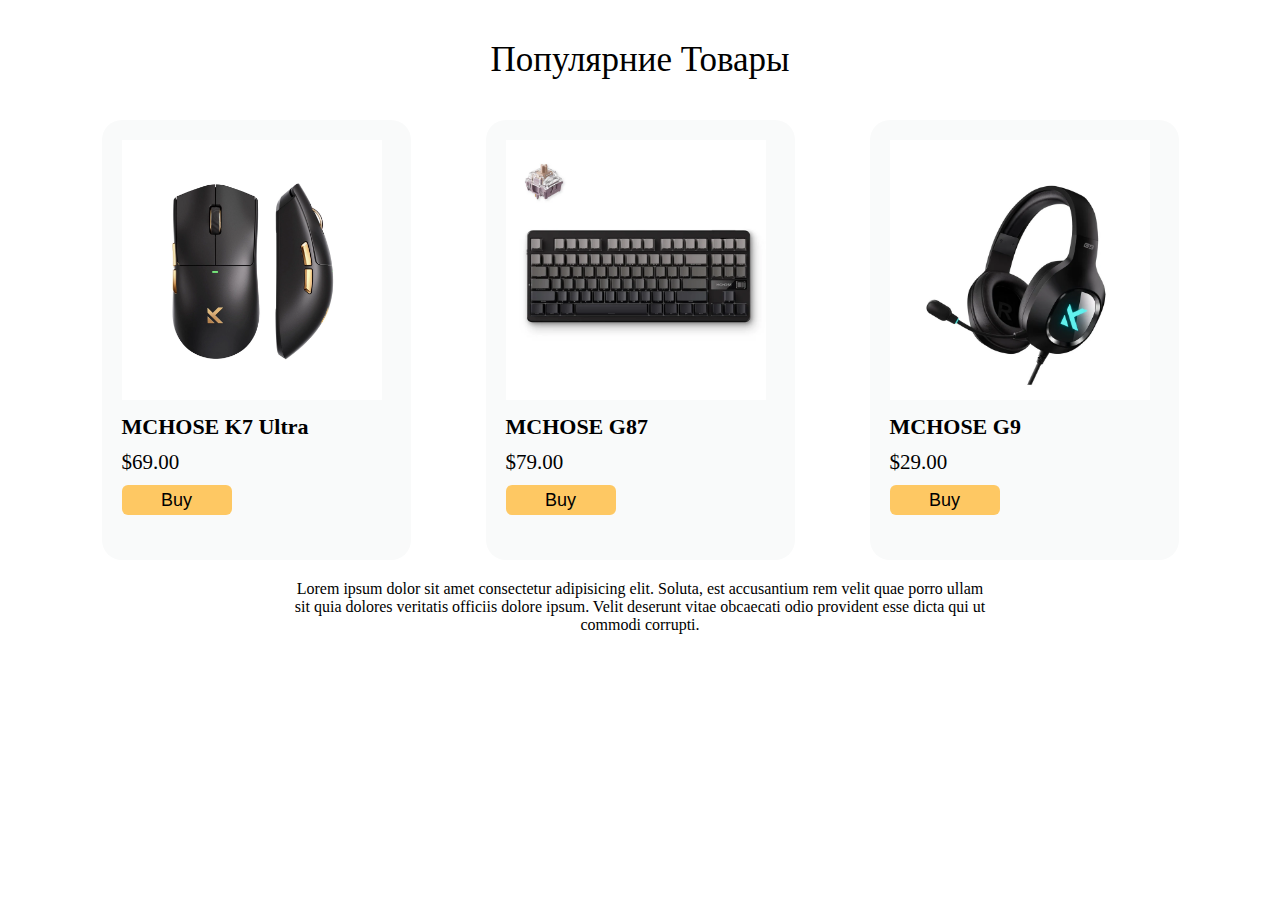
<file: Lesson 1/Index.html>
<!DOCTYPE html>
<html lang="en">
<head>
    <meta charset="UTF-8">
    <meta name="viewport" content="width=device-width, initial-scale=1.0">
    <title>Game Product</title>
    <link rel="stylesheet" href="Style.css">
</head>
<body>
    <div class="container">
        <header>Популярние Товары</header>

        <main class="products">
            <div class="product">
                <img src="Product-1 (2).webp" alt="">
                <h3>MCHOSE K7 Ultra</h3>
                <p>$69.00</p>
                <button>Buy</button>
            </div>
        
            <div class="product">
                <img src="product-2.webp" alt="">
                <h3>MCHOSE G87</h3>
                <p>$79.00</p>
                <button>Buy</button>
            </div>

            <div class="product">
                <img src="Product-3.webp" alt="">
                <h3>MCHOSE G9</h3>
                <p>$29.00</p>
                <button>Buy</button>
            </div>  
        </main>

        <footer>Lorem ipsum dolor sit amet consectetur adipisicing elit. Soluta, est accusantium rem velit quae porro ullam sit quia dolores veritatis officiis dolore ipsum. Velit deserunt vitae obcaecati odio provident esse dicta qui ut commodi corrupti.</footer>
    </div>
</body>
</html>
</file>
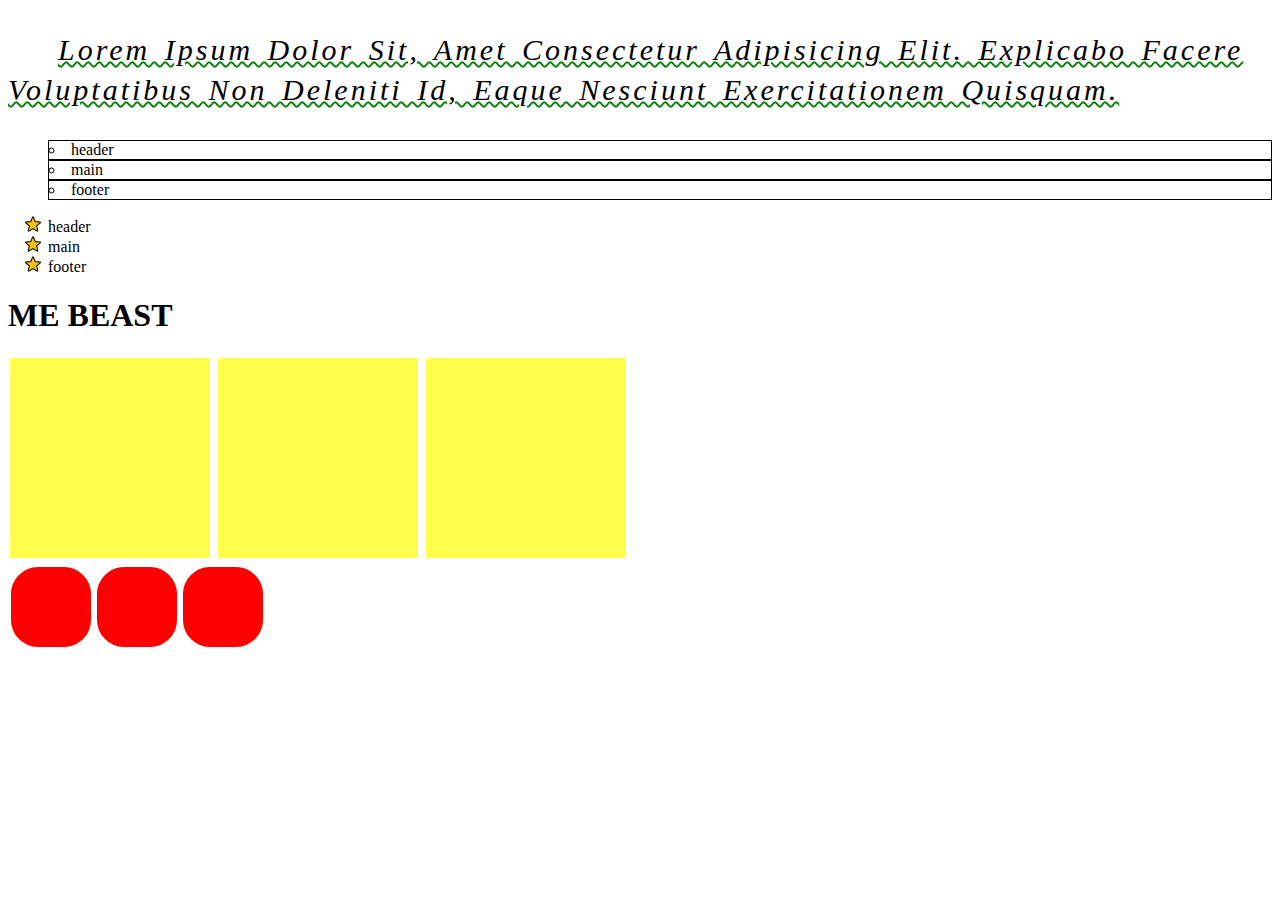
<file: Lesson 2/index.html>
<!DOCTYPE html>
<html lang="en">
<head>
    <meta charset="UTF-8">
    <meta name="viewport" content="width=device-width, initial-scale=1.0">
    <title>Document</title>
    <link rel="stylesheet" href="Style.css">
</head>
<body>
    <p>Lorem ipsum dolor Sit, amet consectetur adipisicing elit. Explicabo facere voluptatibus non deleniti id, eaque nesciunt exercitationem quisquam.</p>

    <ol>
        <li>header</li>
        <li>main</li>
        <li>footer</li>
    </ol>

    <ul>
        <li>header</li>
        <li>main</li>
        <li>footer</li>
    </ul>

    <h1>ME </h1>

    <div class="box"></div>
    <div class="box"></div>
    <div class="box"></div>


    <div class="card">
        <div></div>
        <div></div>
        <div></div>
    </div>

</body>
</html>
</file>
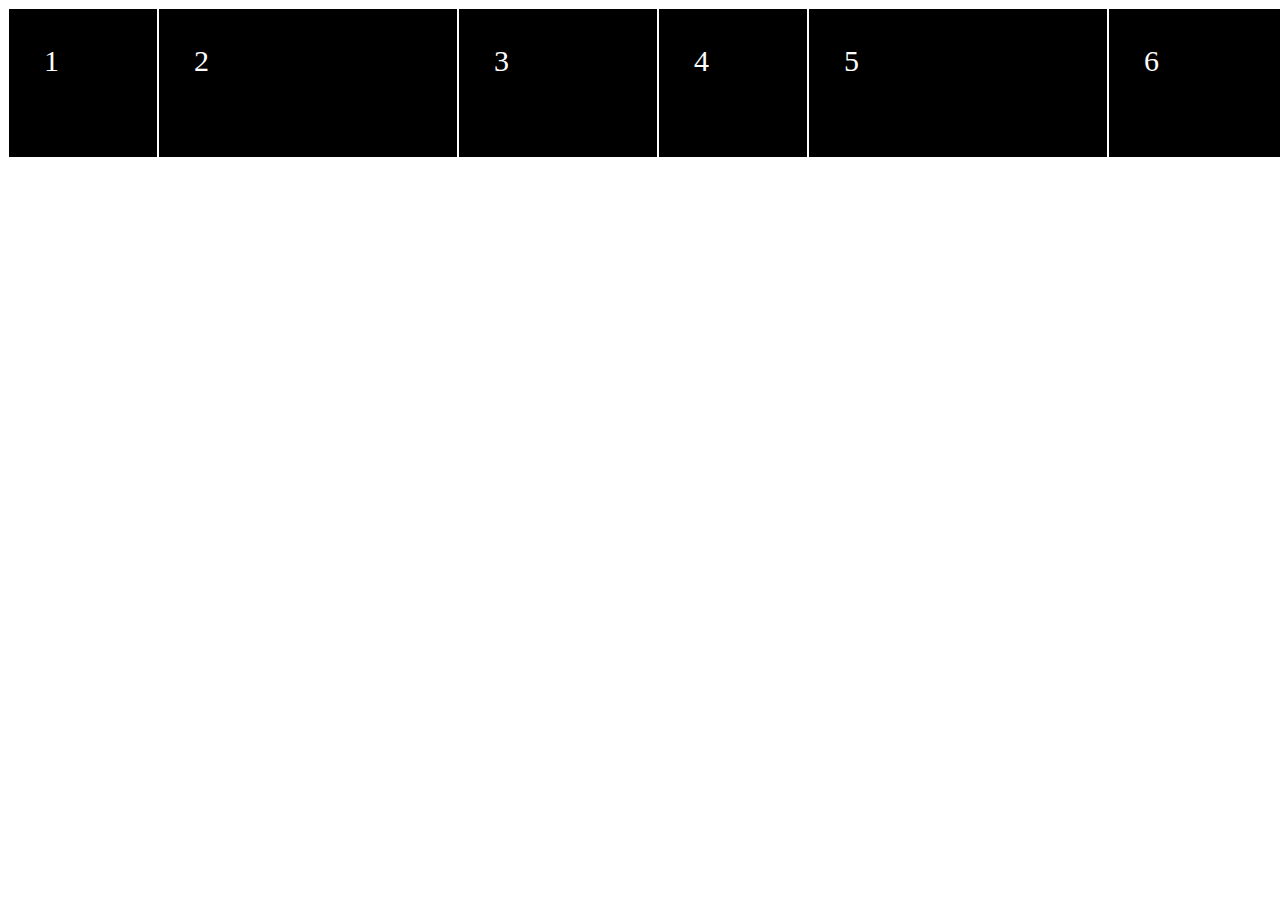
<file: Lesson 3/Index.html>
<!DOCTYPE html>
<html lang="en">
<head>
    <meta charset="UTF-8">
    <meta name="viewport" content="width=device-width, initial-scale=1.0">
    <title>Lesson-3</title>
    <link rel="stylesheet" href="Style.css">
</head>
<body>

    <div class="parent-card">
        <div class="card header">1</div>
        <div class="card product">2</div>
        <div class="card index">3</div>
        <div class="card">4</div>
        <div class="card">5</div>
        <div class="card">6</div>
        <div class="card">7</div>
        <div class="card">8</div>
        <div class="card">9</div>
    </div>
    
</body>
</html>
</file>
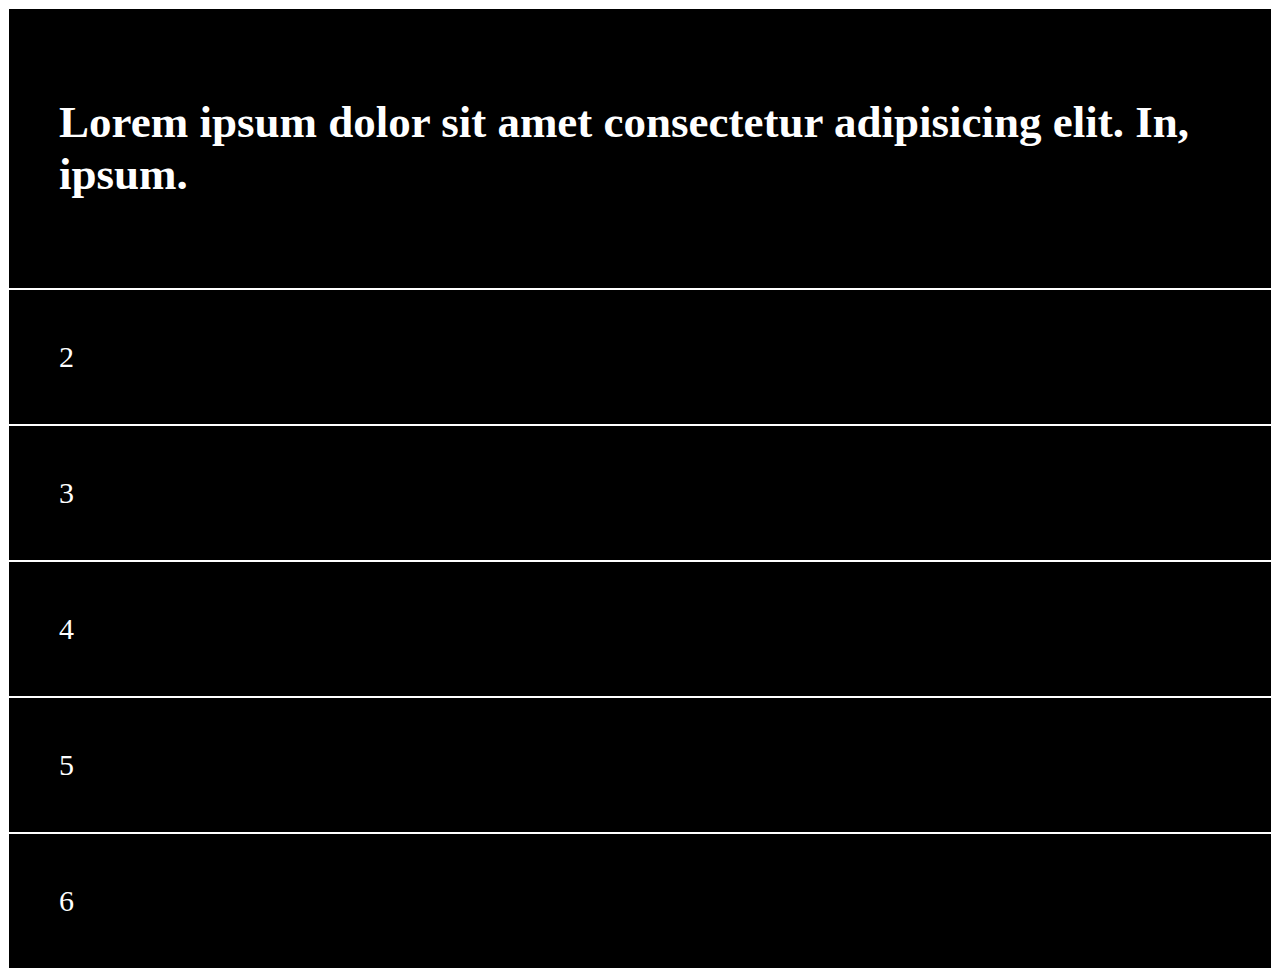
<file: Lesson 4/Index.html>
<!DOCTYPE html>
<html lang="en">
<head>
    <meta charset="UTF-8">
    <meta name="viewport" content="width=device-width, initial-scale=1.0">
    <title>Document</title>
    <link rel="stylesheet" href="/Lesson 4/Style.Css">
</head>
<body>

    <div class="parent-card">
        <div class="card"><h2>Lorem ipsum dolor sit amet consectetur adipisicing elit. In, ipsum.</h2></div>
        <div class="card">2</div>
        <div class="card">3</div>
        <div class="card">4</div>
        <div class="card">5</div>
        <div class="card">6</div>
    </div>

    
</body>
</html>
</file>
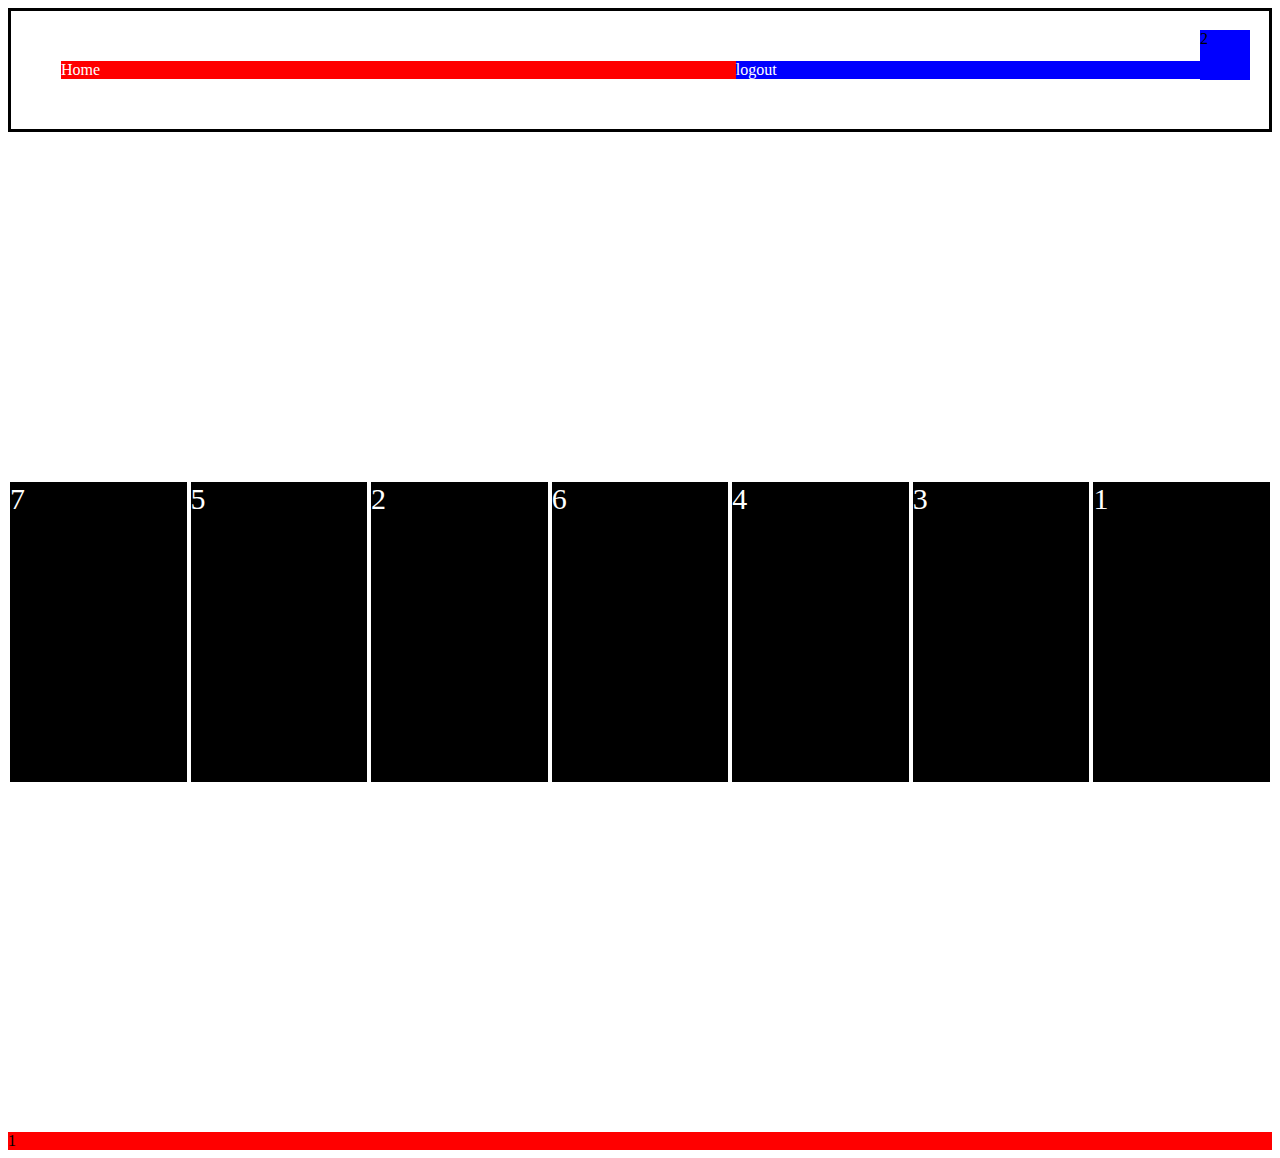
<file: Lesson 5/index.html>
<!DOCTYPE html>
<html lang="en">
<head>
    <meta charset="UTF-8">
    <meta name="viewport" content="width=device-width, initial-scale=1.0">
    <title>Document</title>
    <link rel="stylesheet" href="Style.css">
</head>
<body>
    <div class="container">
        <div class="home">Home</div>
        <div class="logout">logout</div>
    </div>

    <div class="parent-card">
        <div class="card">1</div>
        <div class="card box-2">2</div>
        <div class="card">3</div>
        <div class="card">4</div>
        <div class="card box-5">5</div>
        <div class="card">6</div>
        <div class="card box-7">7</div>
    </div>
        <header>1</header>
<footer>2</footer>



    
</body>
</html>
</file>
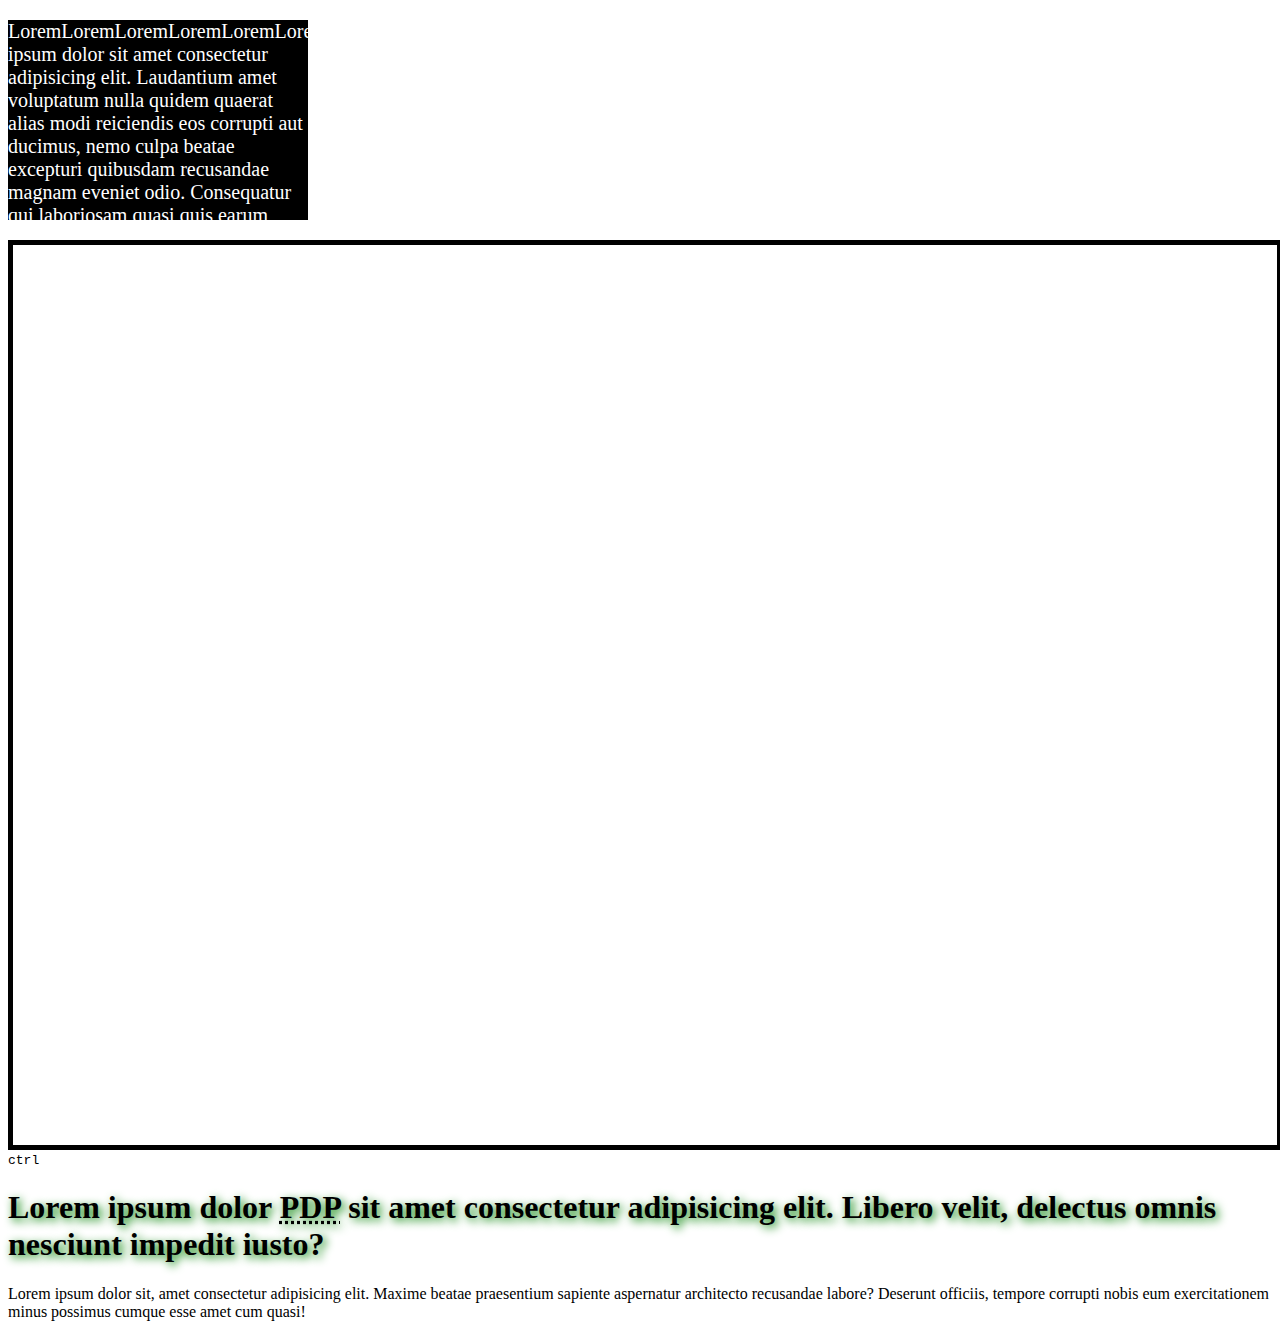
<file: Lesson 6/index.html>
<!DOCTYPE html>
<html lang="en">
<head>
    <meta charset="UTF-8">
    <meta name="viewport" content="width=device-width, initial-scale=1.0">
    <title>Lesson 6</title>
    <link rel="stylesheet" href="/Lesson 6/Style.css">
</head>
<body>

        <p class="scrol-card">LoremLoremLoremLoremLoremLoremLoremLoremLoremLoremLoremLoremLorem ipsum dolor sit amet consectetur adipisicing elit. Laudantium amet voluptatum nulla quidem quaerat alias modi reiciendis eos corrupti aut ducimus, nemo culpa beatae excepturi quibusdam recusandae magnam eveniet odio. Consequatur qui laboriosam quasi quis earum repellendus nisi at ipsa. Lorem ipsum dolor sit amet consectetur adipisicing elit. Vero dicta dolor laudantium eaque nostrum voluptas consequuntur, qui recusandae suscipit sint aliquid reiciendis repellat quibusdam, temporibus, dignissimos culpa adipisci odio voluptatibus. Lorem ipsum dolor sit amet consectetur adipisicing elit. Dolore possimus animi fuga a tenetur itaque repellat porro repudiandae architecto eaque? Minima possimus reprehenderit, officia repudiandae deserunt earum ut reiciendis necessitatibus!Lorem Lorem ipsum dolor sit amet consectetur, adipisicing elit. Quidem nostrum cupiditate molestiae illum harum similique aut deserunt obcaecati, dolore quasi voluptatum nihil eius quaerat eveniet vel repellendus porro consequatur dolores?</p>

        <div class="img-container">
            <div class="bg-img">

            </div>
            <kbd>ctrl</kbd>
        </div>
        <time datetime="s"></time>

        <h1>Lorem ipsum dolor <abbr title="PdpAcademy">PDP</abbr> sit amet consectetur adipisicing elit. Libero velit, delectus omnis nesciunt impedit iusto?</h1>
        <p>Lorem ipsum dolor sit, amet consectetur adipisicing elit. Maxime beatae praesentium sapiente aspernatur architecto recusandae labore? Deserunt officiis, tempore corrupti nobis eum exercitationem minus possimus cumque esse amet cum quasi!</p>
    </body>
</html>
</file>
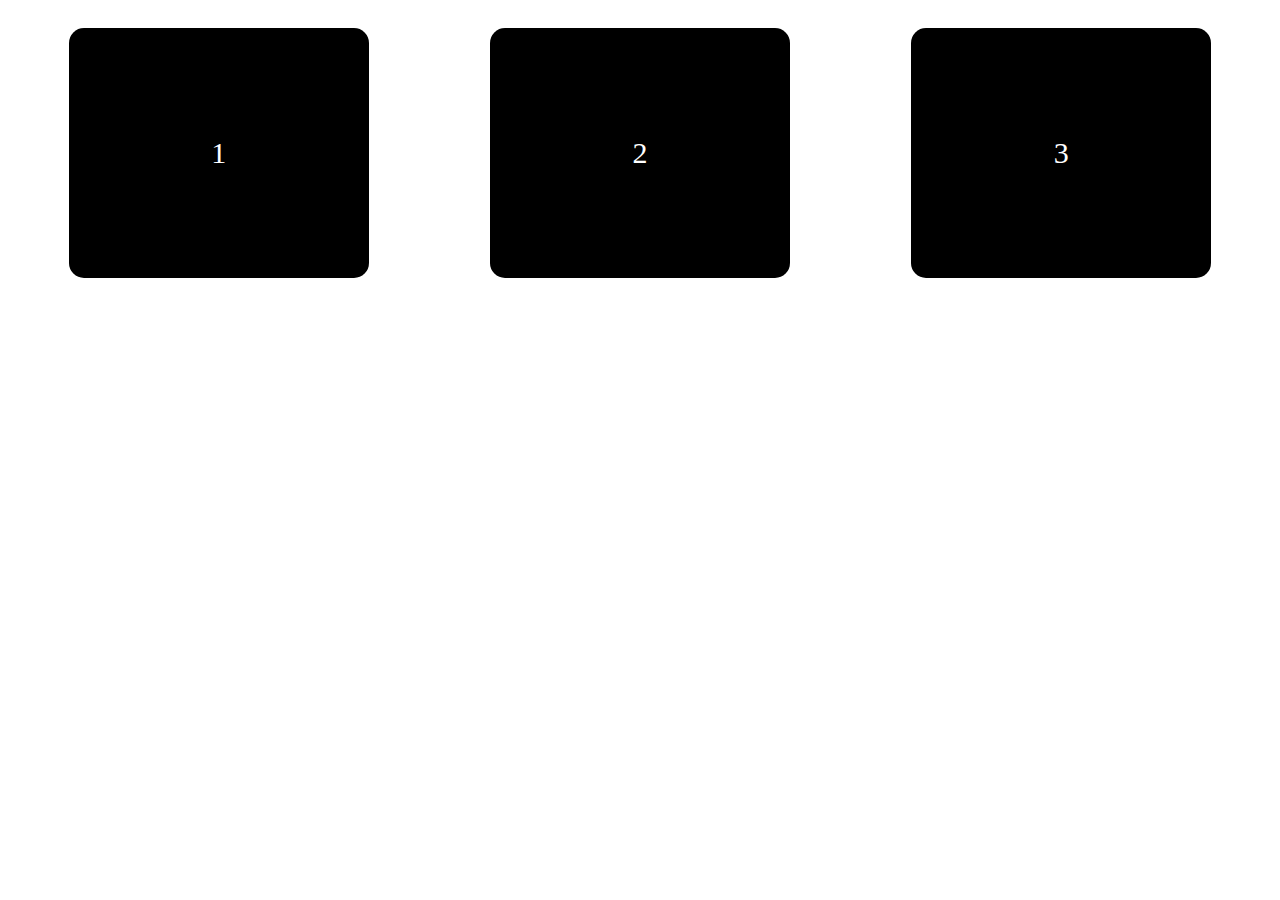
<file: Lesson 7/index.html>
<!DOCTYPE html>
<html lang="en">
<head>
    <meta charset="UTF-8">
    <meta name="viewport" content="width=device-width, initial-scale=1.0">
    <title>Document</title>
    <link rel="stylesheet" href="style.css">
</head>
<body>
    <div class="parent-card">
        <div class="card">1</div>
        <div class="card">2</div>
        <div class="card">3</div>
    </div>
</body>
</html>
</file>
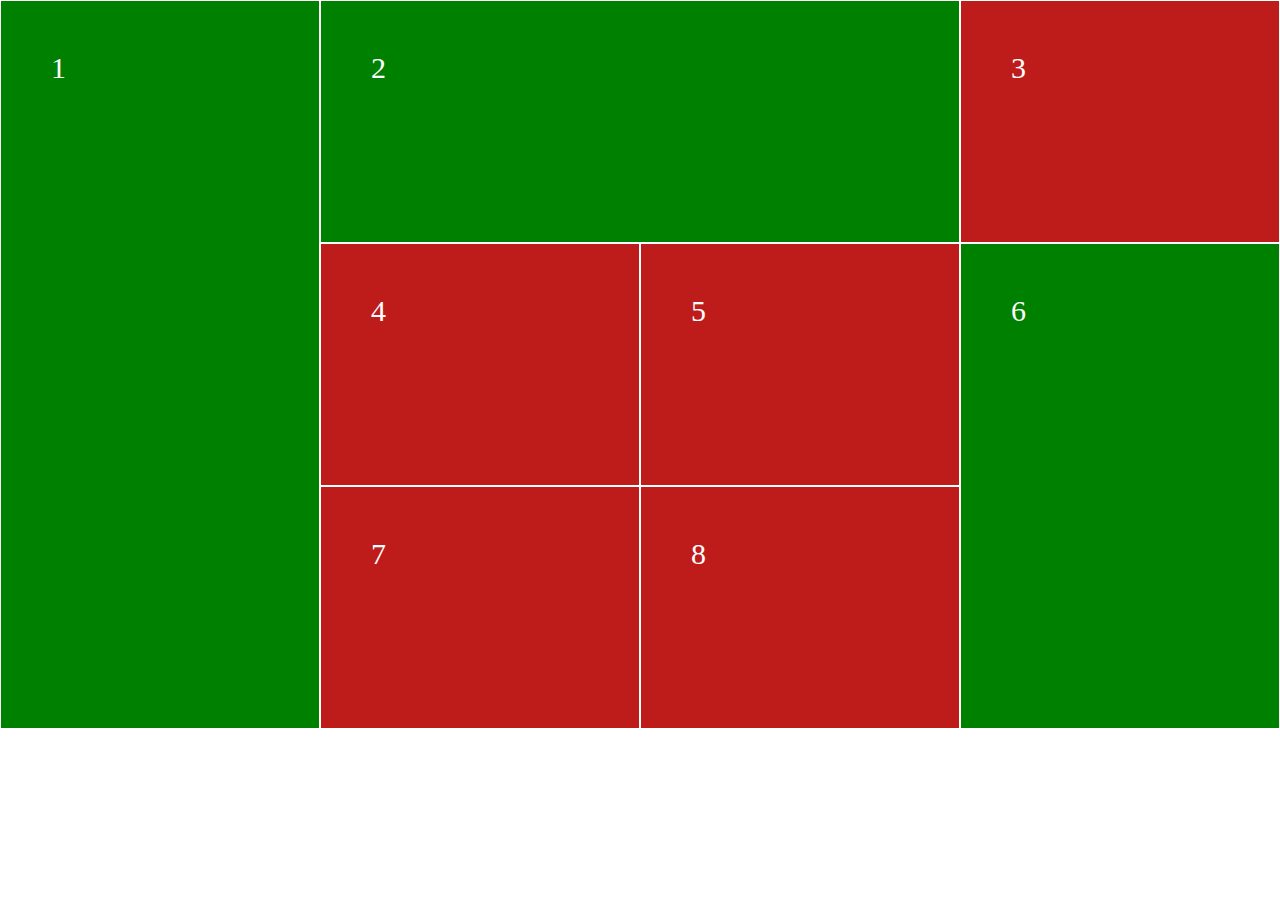
<file: Lesson 3/Homowork-3/Project-1/index.html>
<!DOCTYPE html>
<html lang="en">
<head>
    <meta charset="UTF-8">
    <meta name="viewport" content="width=device-width, initial-scale=1.0">
    <title>Document</title>
    <link rel="stylesheet" href="/Lesson 3/Homowork-3/Project-1/style.css">
</head>
<body>
    <div class="perent_card">
        <div class="card menu">1</div>
        <div class="card header">2</div>
        <div class="card">3</div>
        <div class="card">4</div>
        <div class="card">5</div>
        <div class="card chat">6</div>
        <div class="card">7</div>
        <div class="card">8</div>
    </div>
    
</body>
</html>
</file>
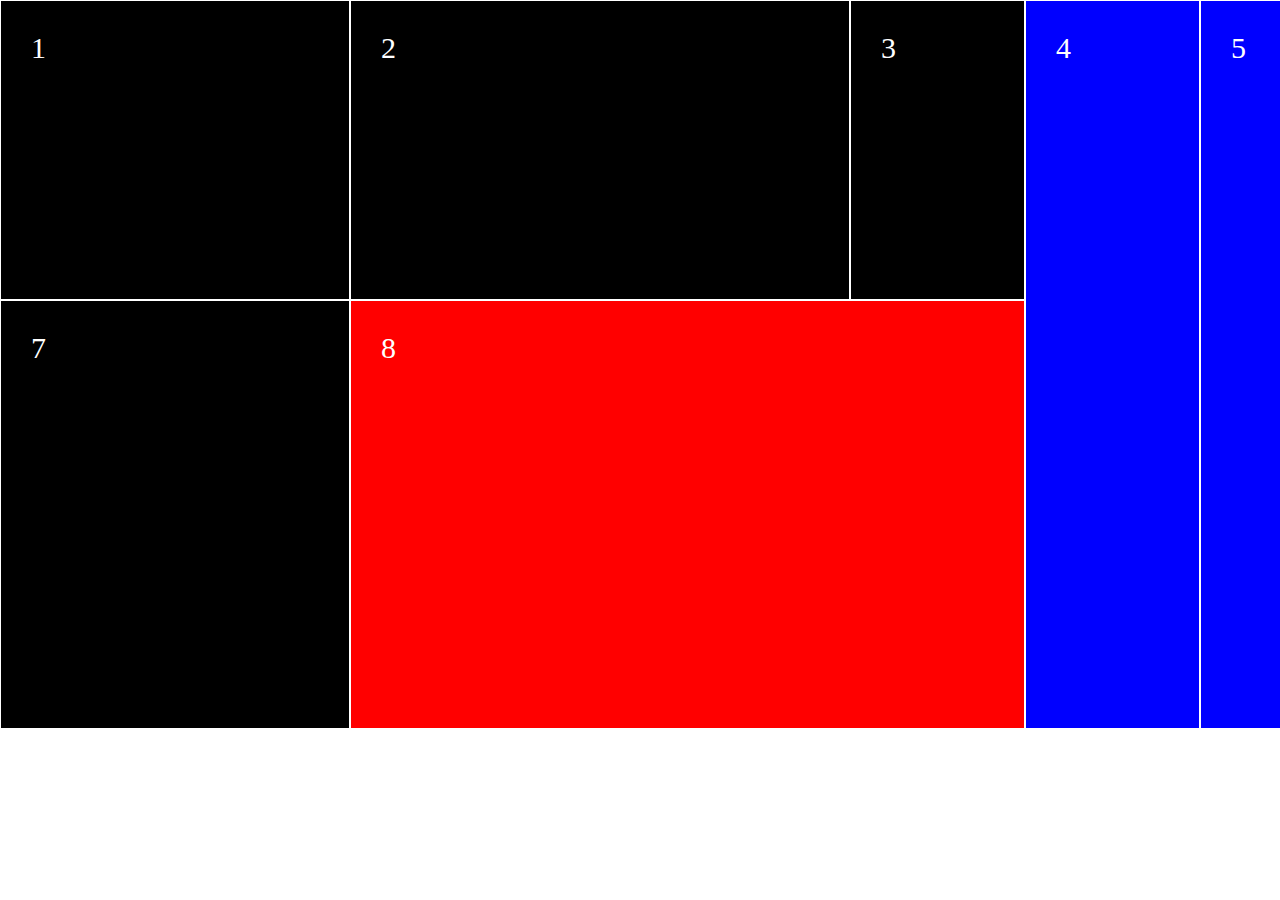
<file: Lesson 3/Homowork-3/Project-2/index.html>
<!DOCTYPE html>
<html lang="en">
<head>
    <meta charset="UTF-8">
    <meta name="viewport" content="width=device-width, initial-scale=1.0">
    <title>Document</title>
    <link rel="stylesheet" href="/Lesson 3/Homowork-3/Project-2/Style.css">
</head>
<body>
    <div class="parent-card">
        <div class="card">1</div>
        <div class="card">2</div>
        <div class="card">3</div>
        <div class="card line1">4</div>
        <div class="card line2">5</div>
        <div class="card line3">6</div>
        <div class="card">7</div>
        <div class="card product">8</div>
    </div>
</body>
</html>
</file>
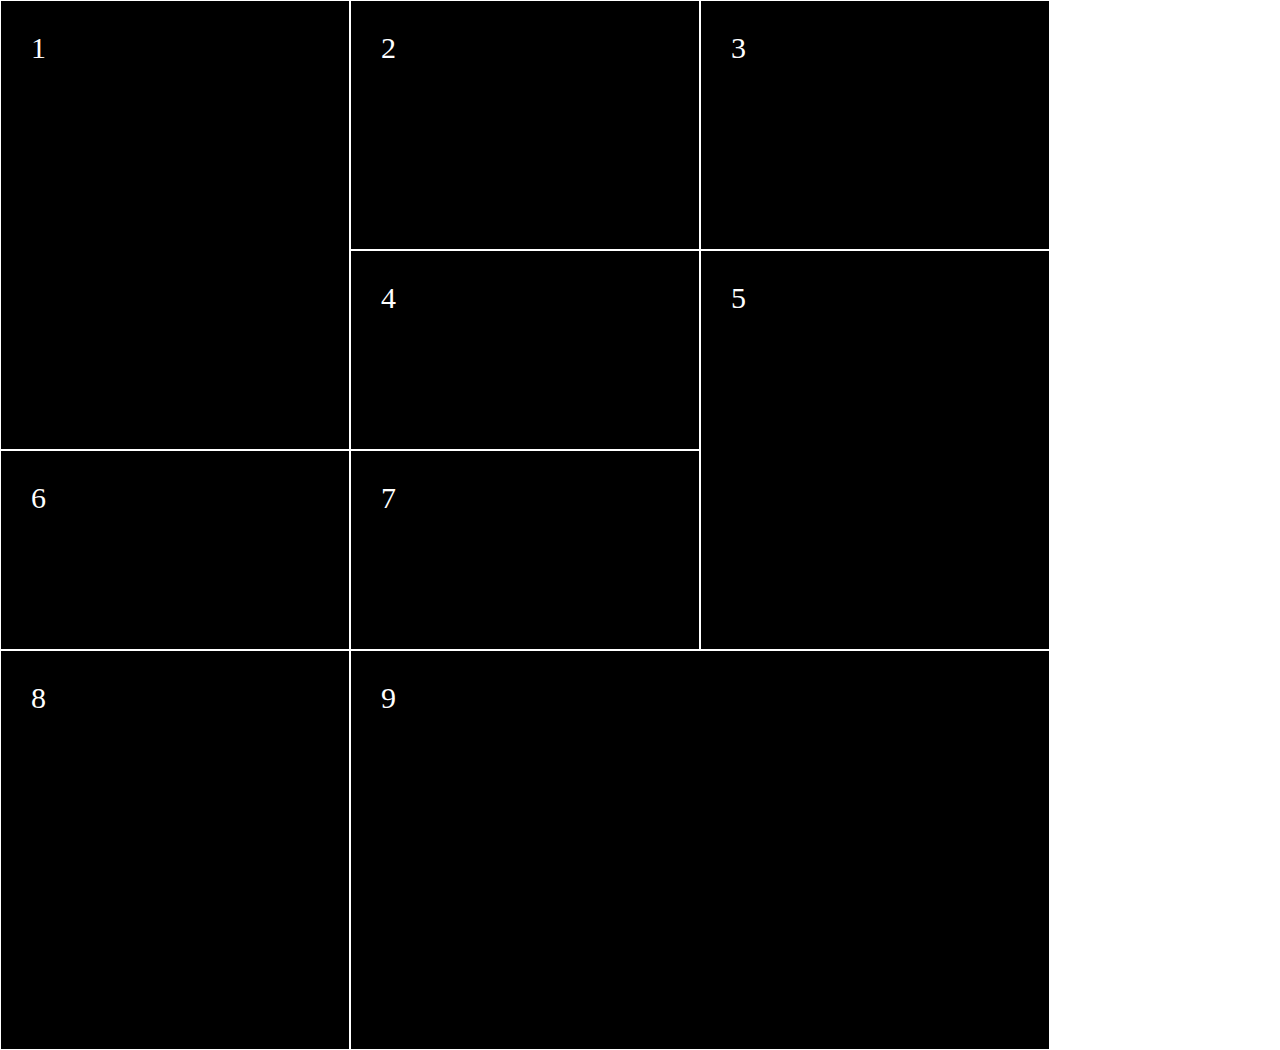
<file: Lesson 3/Homowork-3/Project-3/index.html>
<!DOCTYPE html>
<html lang="en">
<head>
    <meta charset="UTF-8">
    <meta name="viewport" content="width=device-width, initial-scale=1.0">
    <title>Project-3</title>
    <link rel="stylesheet" href="/Lesson 3/Homowork-3/Project-3/Style.Css">
</head>
<body>

    <div class="parent-card">
        <div class="card a">1</div>
        <div class="card">2</div>
        <div class="card">3</div>
        <div class="card">4</div>
        <div class="card b">5</div>
        <div class="card">6</div>
        <div class="card">7</div>
        <div class="card">8</div>
        <div class="card c">9</div>
    </div>
    
</body>
</html>
</file>
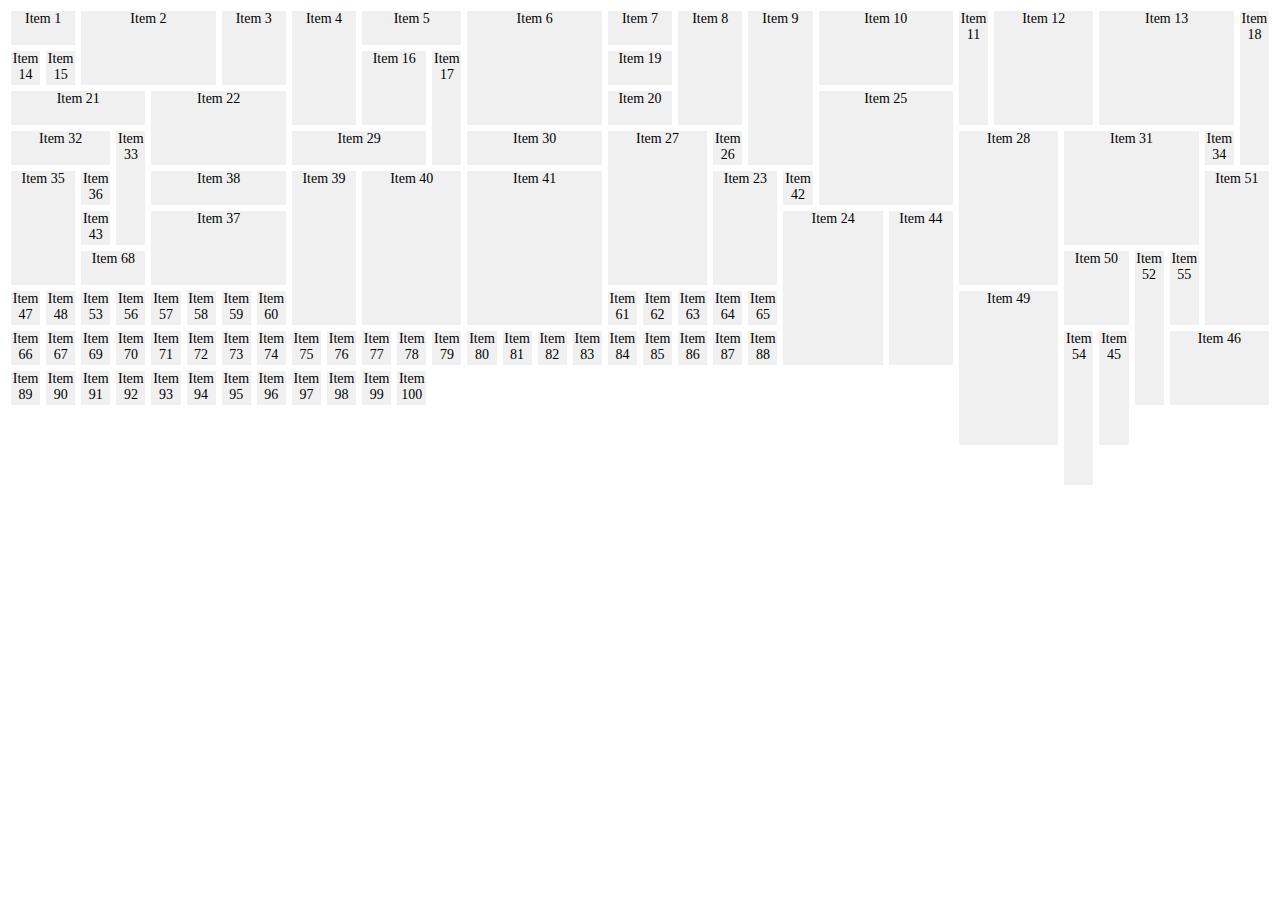
<file: Lesson 3/Homowork-3/Unreal Project-4/Index.html>
<!DOCTYPE html>
<html lang="en">
<head>
    <meta charset="UTF-8">
    <meta name="viewport" content="width=device-width, initial-scale=1.0">
    <title>Project 4</title>
    <link rel="stylesheet" href="/Lesson 3/Homowork-3/Unreal Project-4/Style.Css">
</head>
<body>
    <div class="parent_card">
        <div class="item-1 card">Item 1</div>
        <div class="item-2 card">Item 2</div>
        <div class="item-3 card">Item 3</div>
        <div class="item-4 card">Item 4</div>
        <div class="item-5 card">Item 5</div>
        <div class="item-6 card">Item 6</div>
        <div class="item-7 card">Item 7</div>
        <div class="item-8 card">Item 8</div>
        <div class="item-9 card">Item 9</div>
        <div class="item-10 card">Item 10</div>
        <div class="item-11 card">Item 11</div>
        <div class="item-12 card">Item 12</div>
        <div class="item-13 card">Item 13</div>
        <div class="item-14 card">Item 14</div>
        <div class="item-15 card">Item 15</div>
        <div class="item-16 card">Item 16</div>
        <div class="item-17 card">Item 17</div>
        <div class="item-18 card">Item 18</div>
        <div class="item-19 card">Item 19</div>
        <div class="item-20 card">Item 20</div>
        <div class="item-21 card">Item 21</div>
        <div class="item-22 card">Item 22</div>
        <div class="item-23 card">Item 23</div>
        <div class="item-24 card">Item 24</div>
        <div class="item-25 card">Item 25</div>
        <div class="item-26 card">Item 26</div>
        <div class="item-27 card">Item 27</div>
        <div class="item-28 card">Item 28</div>
        <div class="item-29 card">Item 29</div>
        <div class="item-30 card">Item 30</div>
        <div class="item-31 card">Item 31</div>
        <div class="item-32 card">Item 32</div>
        <div class="item-33 card">Item 33</div>
        <div class="item-34 card">Item 34</div>
        <div class="item-35 card">Item 35</div>
        <div class="item-36 card">Item 36</div>
        <div class="item-37 card">Item 37</div>
        <div class="item-38 card">Item 38</div>
        <div class="item-39 card">Item 39</div>
        <div class="item-40 card">Item 40</div>
        <div class="item-41 card">Item 41</div>
        <div class="item-42 card">Item 42</div>
        <div class="item-43 card">Item 43</div>
        <div class="item-44 card">Item 44</div>
        <div class="item-45 card">Item 45</div>
        <div class="item-46 card">Item 46</div>
        <div class="item-47 card">Item 47</div>
        <div class="item-48 card">Item 48</div>
        <div class="item-49 card">Item 49</div>
        <div class="item-50 card">Item 50</div>
        <div class="item-51 card">Item 51</div>
        <div class="item-52 card">Item 52</div>
        <div class="item-53 card">Item 53</div>
        <div class="item-54 card">Item 54</div>
        <div class="item-55 card">Item 55</div>
        <div class="item-56 card">Item 56</div>
        <div class="item-57 card">Item 57</div>
        <div class="item-58 card">Item 58</div>
        <div class="item-59 card">Item 59</div>
        <div class="item-60 card">Item 60</div>
        <div class="item-61 card">Item 61</div>
        <div class="item-62 card">Item 62</div>
        <div class="item-63 card">Item 63</div>
        <div class="item-64 card">Item 64</div>
        <div class="item-65 card">Item 65</div>
        <div class="item-66 card">Item 66</div>
        <div class="item-67 card">Item 67</div>
        <div class="item-68 card">Item 68</div>
        <div class="item-69 card">Item 69</div>
        <div class="item-70 card">Item 70</div>
        <div class="item-71 card">Item 71</div>
        <div class="item-72 card">Item 72</div>
        <div class="item-73 card">Item 73</div>
        <div class="item-74 card">Item 74</div>
        <div class="item-75 card">Item 75</div>
        <div class="item-76 card">Item 76</div>
        <div class="item-77 card">Item 77</div>
        <div class="item-78 card">Item 78</div>
        <div class="item-79 card">Item 79</div>
        <div class="item-80 card">Item 80</div>
        <div class="item-81 card">Item 81</div>
        <div class="item-82 card">Item 82</div>
        <div class="item-83 card">Item 83</div>
        <div class="item-84 card">Item 84</div>
        <div class="item-85 card">Item 85</div>
        <div class="item-86 card">Item 86</div>
        <div class="item-87 card">Item 87</div>
        <div class="item-88 card">Item 88</div>
        <div class="item-89 card">Item 89</div>
        <div class="item-90 card">Item 90</div>
        <div class="item-91 card">Item 91</div>
        <div class="item-92 card">Item 92</div>
        <div class="item-93 card">Item 93</div>
        <div class="item-94 card">Item 94</div>
        <div class="item-95 card">Item 95</div>
        <div class="item-96 card">Item 96</div>
        <div class="item-97 card">Item 97</div>
        <div class="item-98 card">Item 98</div>
        <div class="item-99 card">Item 99</div>
        <div class="item-100 card">Item 100</div>


    </div>
</body>
</html>
</file>
<file: Lesson 1/Style.css>
* {
    margin: 0;
    padding: 0;
}

.container {
    max-width: 90%;
    min-height: 500px;
    margin: 0 auto;
}

.container > header {
    text-align: center;
    margin: 40px 0;
    font-size: 35px;
    font-weight: 500;
}

.products {
    display: flex;
    justify-content: space-around;
}

.products div {
    width: 269px;
    height: 400px;
    background-color: hsl(185 5% 97.9%) ;
    padding: 20px;
    border-radius: 20px;
}

.product img {
    width: 260px;
    margin: 0 auto;
}

.product  h3, p, button {
    margin-top: 10px;
}


.product h3 {
    font-size: 22px;
}

.product p {
    font-size: 21px;
    font-weight: 500;
}

.product button {
    width: 110px;
    height: 30px;
    background-color: rgb(254, 200, 99);
    border: none;
    border-radius: 6px;
    color: rgb(0, 0, 0);
    font-size: 18px;
}

.products + footer {
    width: 60%;
    margin: 20px auto;
    text-align: center;
}

@media screen and (max-width: 550px) {
    .products {
    display: block;
    }

    .product {
    margin: 10px auto;
    width: 90%;
    }
}
</file>
<file: Lesson 2/Style.css>
p {
    font-size: 30px;
    /* text-decoration-color: green;
    text-decoration-line: underline;
    text-decoration-style: wavy;
    text-decoration-thickness: 2px; */
    text-decoration: 2px wavy green underline;
    /* 1(px) 2(korinishi) 3(rangi) 4(joylanishi) */




    /* Xamma sozlarni kotta xarifdan yozadi */
    /* text-transform: uppercase;  */

    /* xamma sozlarni kichkina xarifdan yozadi */
    /* text-transform: lowercase; */

    /* xamma birinchi qarifni kottadan yozib ketadi */
    text-transform: capitalize; 


    text-align: left;
    /* Abzats tashlaberadi */
    text-indent: 50px;
    
    /* text qatori orasini ochadi */
    line-height: 40px;
    /* xariflarni orasini ochadi */
    letter-spacing: 3px;
    /* Sozlarni orasini ochadi */
    word-spacing: 4px;

    font-style: italic;
    font-weight: 500;
    cursor: pointer;
}





ol li {
    border: 1px solid black;

    /* List stylini ozgartadi (*)nuqtasini */
    list-style-type: circle;

    /*  */
    list-style-position: inside;
}

ul {
    width: 50px;

    /* Listni stylini rasimga ozgartoradi */
    list-style-image: url(star\ \(1\).png);
}

h1::after {
    /* Css tarafida html ga text qoshadi */
    content: "BEAST";
}

.box {
    width: 200px;
    height: 200px;
    background-color: yellow;
    opacity: 0.7;
    border: 2px white solid;
    
    
    /* display: none; */

    /* display inlayn width va hight ni 0 qiladi */

    display: inline-block;

    
}

.card {
    display: flex;
}

.card div {
    padding: 40px;
    background-color: red;
    border: 3px solid white;
    border-radius: 30px;
}
</file>
<file: Lesson 3/Style.css>
.parent-card {
    display: grid;
    grid-auto-flow: column;

    grid-auto-columns: 150px 300px 200px;

    grid-auto-rows: 150px 200px 100px;
/* 
    grid-template-columns: 100px 200px ;
    grid-template-rows: repeat(2, 90px) repeat(2, 150px); */

    /* grid-template-columns: 2fr 3fr 3fr 3fr;
    grid-template-rows: 100px 300px 150px; */
}

.card {
    padding: 35px;
    background-color: black;
    border: 1px white solid;
    color: white;
    font-size: 30px;
}

/* .index {
    grid-row-start: 2;
    grid-row-end: 7;
}

.header {
    grid-column-start: 1;
    grid-column-end:5 ;
}

.product {
    grid-column: 2 / span 3;
} */
</file>
<file: Lesson 4/Style.Css>
.parent-card {
    /* column-count: 3; */
    column-width: 250px;
    column-rule: 8px solid yellow;
}

.card {
    padding: 50px;
    background-color: black;
    color: white;
    font-size: 30px;
    border:  1px white solid;
    column-span: all;
    white-space: ;
}


.card2 {
  column-count: 3;

  p {
    padding: 30px;
    background-color: #bbbbbb;
    break-inside: avoid;
  }
}
</file>
<file: Lesson 5/Style.css>
.card {
    width: 300px;
    height: 300px;
    background-color: black;
    border: 2px solid white;
    font-size: 30px;
    color: white;
}

header {
    width: 100%;
    background-color: red;
    position: sticky;
    top: 200px;
}

footer {
    width: 50px;
    height: 50px;
    position: fixed;
    top: 30px;
    right: 30px;
    background-color: blue;
}

.parent-card {
    height: 1000px;
    display: flex;
    justify-content: space-between;
    align-items: center;
    /* flex-wrap: wrap;
    align-content: space-between;
    justify-content: end; */
    flex-direction: row-reverse;

}

.parent-card div {
    flex-grow: 1;
}

.box-5 {
    order: 5;
    flex-grow: 2;
}

.box-2 {
    order: 2;
    flex-grow: 1;
}

.box-7 {
    order: 7;
    flex-grow: 4;
}

.container {
    display: flex;
    border: 3px solid black;
    color: white;
    padding: 50px;
}

.home {
    background-color: red;
    /* flex: 1; */
    flex-grow: 3;
    flex-shrink: 1;
    flex-basis: 100px;
}

.logout {
    background-color: blue;
    /* flex: 1 1 0; */
    flex-grow: 2;
    flex-shrink: 2;
    flex-basis: 100px;
}
</file>
<file: Lesson 6/Style.css>
.scrol-card {
    width: 300px;
    height: 200px;
    background-color: black;
    color: white;
    font-size: 20px;

    /* overflow: auto; */
    /* xolatka qarab scrol qiladi */

    /* overflow: hidden; */
    /* sigmagan elementlarni yoqqilib beradi */

    /* overflow: scroll; */
    /* scrol qoshadi */

    overflow-x: scroll;
    overflow-y: hidden;
    
}



.bg-img {
    width: 100%;
    height: 100vh;
    border: 5px solid black;
    background-image: url(https://www.europeanprestige.co.uk/blobs/stock/32/images/a0a100b1-bbab-4f34-b20b-370d398df19c/1j6a4982.jpg?width=2000&height=1333);

    background-repeat: no-repeat;
    /* background-size: cover; */
    /* width va hight boyicha kottalashtiradi */

    
    /* background-size: contain; */
    /* hight boyicha kottalashtiradi */

    background-position:center right;
}

h1 {
    text-shadow: 3px 3px 10px green;
}
</file>
<file: Lesson 7/style.css>
.parent-card {
    display: flex;
    justify-content: space-around;
}

.card {
    width: 300px;
    height: 250px;
    background-color: black;
    margin: 20px;

    color: white;
    font-size: 30px;
    display: flex;align-items: center;
    justify-content: center;
    border-radius: 15px;
}

@media screen and (max-width: 768px) {

    .card {
        width: 200px;
        height: 150px;
        border-radius: 0px;
        border: 3px white solid;
    }
    
}

@media screen and (max-width: 426px) {

    .parent-card {
        display: flex;
        flex-direction: column;
        flex-wrap: wrap;
        align-content: center;

    }
    
    .card {
        width: 150px;
        height: 150px;

        border-radius: 50%;
    }
}
</file>
<file: Lesson 3/Homowork-3/Project-1/style.css>
* {
    margin: 0;
    padding: 0;
}

.perent_card {
    display: grid;
    grid-template-columns: 2fr 2fr 2fr 2fr;
    grid-template-rows: repeat(3, 243px);
}

.card {
    padding: 50px;
    background-color: rgb(190, 27, 27);
    border: 1px white solid;
    font-size: 30px;
    color: white;
    
}

.menu {
    grid-row: 1 / span 3;
    background-color: green;
}

.header {
    grid-column: 2 / span 2;
    background-color: green;
}

.chat {
    grid-column-start: 4;
    grid-row: 2/ span 3;
    background-color: green;
}
</file>
<file: Lesson 3/Homowork-3/Project-2/Style.css>
* {
    padding: 0;
    margin: 0;
}

.parent-card {
    display: grid;
    grid-template-columns: 350px 500px repeat(2, 175px) 274px 45px;
    grid-template-rows: 300px 429px;
}

.card {
    background-color: black;
    border: 1px white solid;
    color: white;
    font-size: 30px;
    padding: 30px;
}

.line1 {
    grid-column-start: 4 ;
    grid-row-start: 1;
    grid-row-end:3 ;
    background-color: blue;
}

.line2 {
    grid-column-start: 5 ;
    grid-row-start: 1;
    grid-row-end:3 ;
    background-color: blue;
}

.line3 {
    grid-column-start: 6 ;
    grid-row-start: 1;
    grid-row-end:3 ;
    background-color: blue;
}

.product {
    grid-column:2 / span 2;
    background-color: red;
}
</file>
<file: Lesson 3/Homowork-3/Project-3/Style.Css>
* {
    margin: 0;
    padding: 0;
}

.parent-card {
    display: grid;
    grid-template-columns: repeat(3, 350px);
    grid-template-rows: 250px 200px 200px 400px;
}

.card {
    padding: 30px;
    background-color: black;
    border: 1px white solid;
    font-size: 30px;
    color: white;
}

.a {
    grid-row: 1 / span 2;
}

.b {
    grid-column-start: 3;
    grid-row: 2 / span 2;
}

.c {
    grid-column: 2 / span 2;
}
</file>
<file: Lesson 3/Homowork-3/Unreal Project-4/Style.Css>
.parent_card {
    display: grid;
    grid-template-columns: repeat(36, 1fr);
    grid-auto-rows: 40px;
}

.card {
    background-color: #f0f0f0;
    border: 3px white solid;
    font-size: 14px;
    text-align: center;
}

.item-1 {
    grid-column: 1 / span 2;
}

.item-2 {
    grid-column: 3 / span 4;
    grid-row: 1 / span 2;
}

.item-3 {
    grid-column: 7 / span 2;
    grid-row: 1 / span 2;
}

.item-4 {
    grid-column: 9 / span 2;
    grid-row: 1 / span 3;
}

.item-5 {
    grid-column: 11 / span 3;
}

.item-6 {
    grid-column: 14 / span 4;
    grid-row: 1 / span 3;
}

.item-7 {
    grid-column: 18 / span 2;
}

.item-8 {
    grid-column: 20 / span 2;
    grid-row: 1 / span 3;
}

.item-9 {
    grid-column: 22 / span 2;
    grid-row: 1 / span 4;
}

.item-10 {
    grid-column: 24 / span 4;
    grid-row: 1 / span 2;
}

.item-11 {
    grid-column-start: 28;
    grid-row: 1 / span 3;
}

.item-12 {
    grid-column: 29 / span 3;
    grid-row: 1 / span 3;
}

.item-13 {
    grid-column: 32 / span 4;
    grid-row: 1 / span 3;
}

.item-18 {
    grid-column-start: 36;
    grid-row: 1 / span 4;
}

.item-16 {
    grid-column: 11 / span 2;
    grid-row: 2 / span 2;
}

.item-17 {
    grid-column-start: 13;
    grid-row: 2 / span 3;
}

.item-21 {
    grid-column: 1 / span 4;
    grid-row-start: 3;
}
.item-32 {
    grid-column: 1/ span 3;
    grid-row-start: 4;
}

.item-33 {
    grid-column: 4;
    grid-row: 4 / span 3;
}

.item-22 {
    grid-column: 5 / span 4;
    grid-row: 3 / span 2;
}

.item-29 {
    grid-column: 9 / span 4;
    grid-row-start: 4;
}

.item-30 {
    grid-column: 14 / span 4;
    grid-row-start: 4;
}

.item-19 {
    grid-column: 18 / span 2;
}

.item-20 {
    grid-column: 18 / span 2;
}

.item-27 {
    grid-column: 18 / span 3;
    grid-row: 4 / span 4;
}

.item-23 {
    grid-column: 21 / span 2;
    grid-row: 5 / span 3;
}

.item-24 {
    grid-column: 23 / span 3;
    grid-row: 6 / span 4;
}

.item-25 {
    grid-column: 24 / span 4;
    grid-row: 3 / span 3;
}

.item-28 {
    grid-column: 28 / span 3;
    grid-row: 4 / span 4;
}

.item-31 {
    grid-column: 31 / span 4;
    grid-row: 4 / span 3;
}

.item-51 {
    grid-column: 35 / span 2;
    grid-row: 5 / span 4;
}

.item-35 {
    grid-column: 1 / span 2;
    grid-row: 5 / span 3;
}

.item-68 {
    grid-column: 3 / span 2;
    grid-row-start: 7;
}

.item-37 {
    grid-column: 5 / span 4;
    grid-row: 6 /span 2;
}

.item-38 {
    grid-column: 5 / span 4;
    grid-row-start: 5;
}

.item-39 {
    grid-column: 9 / span 2;
    grid-row: 5 / span 4;
}

.item-40 {
    grid-column: 11 / span 3;
    grid-row: 5 / span 4;
}

.item-41 {
    grid-column: 14 / span 4;
    grid-row: 5 / span 4;
}

.item-44 {
    grid-column: 26 / span 2;
    grid-row: 6 / span 4 ;
}

.item-49 {
    grid-column: 28 / span 3;
    grid-row: 8 / span 4;
}

.item-50 {
    grid-column: 31 / span 2;
    grid-row: 7 / span 2;
}

.item-52 {
    grid-column-start: 33;
    grid-row: 7 / span 4;
}

.item-54 {
    grid-column-start: 31;
    grid-row: 9 / span 4;
}

.item-45 {
    grid-column-start: 32;
    grid-row: 9 / span 3;
}

.item-55 {
    grid-column-start: 34;
    grid-row: 7 / span 2;
}

.item-46 {
    grid-column: 34 / span 3;
    grid-row: 9 / span 2;
}
</file>
